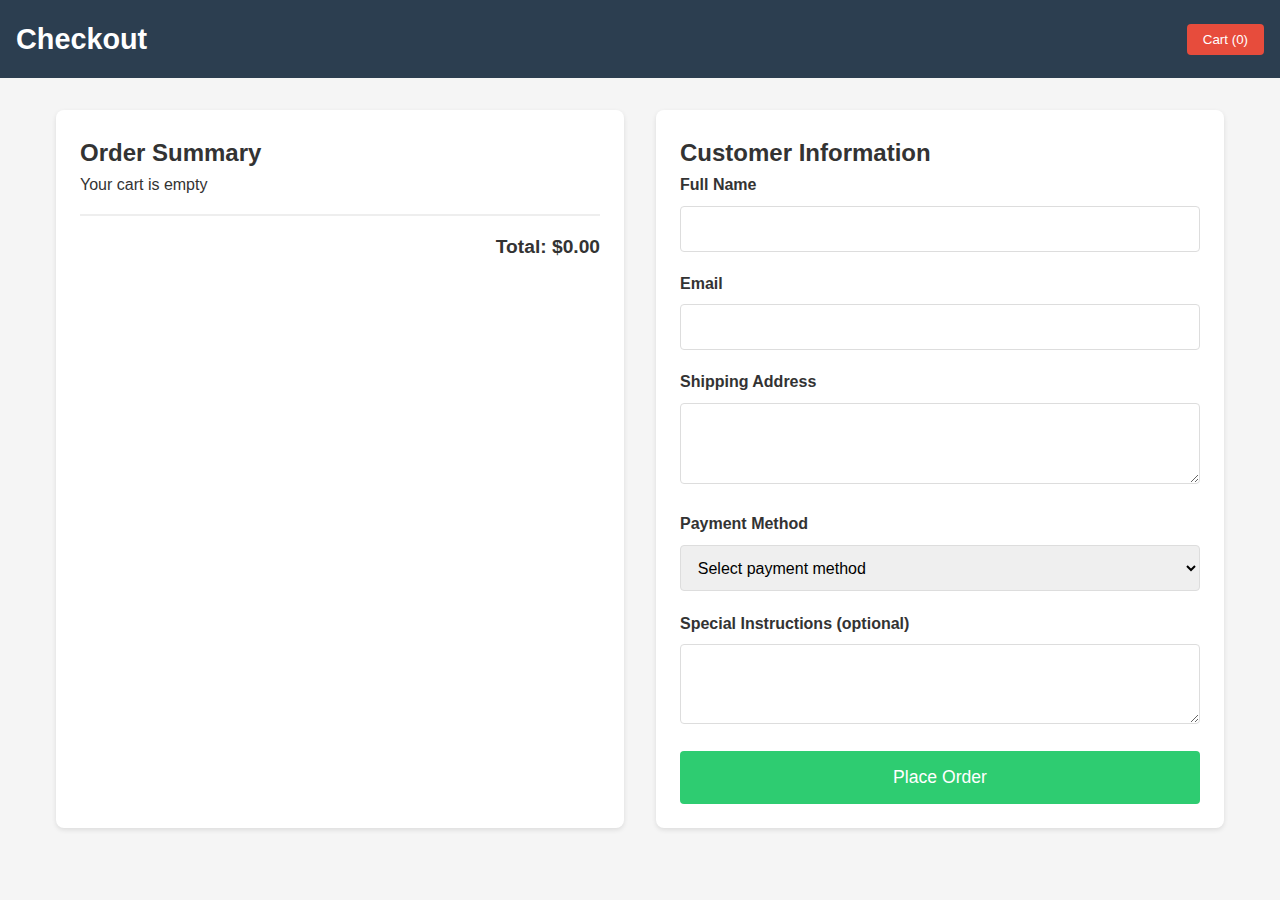
<file: online-store/checkout.html>
<!DOCTYPE html>
<html lang="en">
<head>
    <meta charset="UTF-8">
    <meta name="viewport" content="width=device-width, initial-scale=1.0">
    <title>Checkout - Online Store</title>
    <link rel="stylesheet" href="style.css">
</head>
<body>
    <header>
        <h1>Checkout</h1>
        <button id="cart-btn">Cart (<span id="cart-count">0</span>)</button>
    </header>

    <div class="checkout-container">
        <div class="checkout-summary">
            <h2>Order Summary</h2>
            <div class="order-items" id="order-items">
                <!-- Order items will be loaded here -->
            </div>
            <div class="order-total">
                <p>Total: $<span id="order-total">0.00</span></p>
            </div>
        </div>

        <div class="checkout-form">
            <h2>Customer Information</h2>
            <form id="checkout-form">
                <div class="form-group">
                    <label for="name">Full Name</label>
                    <input type="text" id="name" name="name" required>
                </div>
                <div class="form-group">
                    <label for="email">Email</label>
                    <input type="email" id="email" name="email" required>
                </div>
                <div class="form-group">
                    <label for="address">Shipping Address</label>
                    <textarea id="address" name="address" rows="3" required></textarea>
                </div>
                <div class="form-group">
                    <label for="payment">Payment Method</label>
                    <select id="payment" name="payment" required>
                        <option value="">Select payment method</option>
                        <option value="credit">Credit Card</option>
                        <option value="debit">Debit Card</option>
                        <option value="paypal">PayPal</option>
                    </select>
                </div>
                <div class="form-group">
                    <label for="instructions">Special Instructions (optional)</label>
                    <textarea id="instructions" name="instructions" rows="2"></textarea>
                </div>
                <button type="submit" class="submit-order">Place Order</button>
            </form>
        </div>
    </div>

    <!-- Order Confirmation Modal -->
    <div class="modal" id="confirmation-modal">
        <div class="modal-content">
            <h2>Order Confirmed!</h2>
            <p>Thank you for your purchase.</p>
            <p>Your order has been placed successfully.</p>
            <p>A confirmation email has been sent to <span id="confirmation-email"></span>.</p>
            <button id="return-home">Return to Home</button>
        </div>
    </div>

    <script src="script.js"></script>
    <script>
        // Load cart items on checkout page
        document.addEventListener('DOMContentLoaded', () => {
            const cart = JSON.parse(localStorage.getItem('cart')) || [];
            const orderItemsContainer = document.getElementById('order-items');
            const orderTotal = document.getElementById('order-total');
            const cartCount = document.getElementById('cart-count');
            const confirmationModal = document.getElementById('confirmation-modal');
            const confirmationEmail = document.getElementById('confirmation-email');
            const returnHomeBtn = document.getElementById('return-home');
            const checkoutForm = document.getElementById('checkout-form');
            
            // Update cart count
            const totalItems = cart.reduce((total, item) => total + item.quantity, 0);
            cartCount.textContent = totalItems;
            
            // Render order summary
            if (cart.length === 0) {
                orderItemsContainer.innerHTML = '<p>Your cart is empty</p>';
                orderTotal.textContent = '0.00';
            } else {
                let total = 0;
                orderItemsContainer.innerHTML = '';
                
                cart.forEach(item => {
                    const orderItem = document.createElement('div');
                    orderItem.className = 'order-item';
                    
                    const itemTotal = item.price * item.quantity;
                    total += itemTotal;
                    
                    orderItem.innerHTML = `
                        <div class="order-item-info">
                            <p class="order-item-name">${item.name} x ${item.quantity}</p>
                            <p class="order-item-price">$${itemTotal.toFixed(2)}</p>
                        </div>
                    `;
                    
                    orderItemsContainer.appendChild(orderItem);
                });
                
                orderTotal.textContent = total.toFixed(2);
            }
            
            // Handle form submission
            checkoutForm.addEventListener('submit', (e) => {
                e.preventDefault();
                
                const email = document.getElementById('email').value;
                confirmationEmail.textContent = email;
                
                // Show confirmation modal
                confirmationModal.style.display = 'block';
                
                // Clear cart
                localStorage.removeItem('cart');
            });
            
            // Return home button
            returnHomeBtn.addEventListener('click', () => {
                window.location.href = 'index.html';
            });
            
            // Cart button
            document.getElementById('cart-btn').addEventListener('click', () => {
                window.location.href = 'index.html';
            });
        });
    </script>
</body>
</html>
</file>
<file: online-store/style.css>
/* General Styles */
* {
    margin: 0;
    padding: 0;
    box-sizing: border-box;
    font-family: Arial, sans-serif;
}

body {
    background-color: #f5f5f5;
    color: #333;
    line-height: 1.6;
}

header {
    background-color: #2c3e50;
    color: white;
    padding: 1rem;
    display: flex;
    justify-content: space-between;
    align-items: center;
    flex-wrap: wrap;
}

h1 {
    font-size: 1.8rem;
}

.search-container {
    display: flex;
    margin: 0 1rem;
    flex-grow: 1;
    max-width: 500px;
}

#search-input {
    padding: 0.5rem;
    border: none;
    border-radius: 4px 0 0 4px;
    width: 100%;
}

#search-btn {
    padding: 0.5rem 1rem;
    background-color: #3498db;
    color: white;
    border: none;
    border-radius: 0 4px 4px 0;
    cursor: pointer;
}

#cart-btn {
    padding: 0.5rem 1rem;
    background-color: #e74c3c;
    color: white;
    border: none;
    border-radius: 4px;
    cursor: pointer;
}

.category-filter {
    display: flex;
    justify-content: center;
    padding: 1rem;
    background-color: #ecf0f1;
    flex-wrap: wrap;
}

.category-btn {
    padding: 0.5rem 1rem;
    margin: 0 0.5rem;
    background-color: #bdc3c7;
    border: none;
    border-radius: 4px;
    cursor: pointer;
    transition: background-color 0.3s;
}

.category-btn.active {
    background-color: #3498db;
    color: white;
}

.category-btn:hover {
    background-color: #95a5a6;
}

/* Products Grid */
.products-container {
    display: grid;
    grid-template-columns: repeat(auto-fill, minmax(250px, 1fr));
    gap: 1.5rem;
    padding: 1.5rem;
}

.product-card {
    background-color: white;
    border-radius: 8px;
    overflow: hidden;
    box-shadow: 0 2px 5px rgba(0,0,0,0.1);
    transition: transform 0.3s;
}

.product-card:hover {
    transform: translateY(-5px);
}

.product-image {
    width: 100%;
    height: 200px;
    object-fit: cover;
}

.product-info {
    padding: 1rem;
}

.product-name {
    font-size: 1.1rem;
    margin-bottom: 0.5rem;
}

.product-category {
    display: inline-block;
    background-color: #ecf0f1;
    padding: 0.2rem 0.5rem;
    border-radius: 4px;
    font-size: 0.8rem;
    margin-bottom: 0.5rem;
}

.product-price {
    font-weight: bold;
    color: #e74c3c;
    margin-bottom: 0.5rem;
}

.add-to-cart {
    width: 100%;
    padding: 0.5rem;
    background-color: #2ecc71;
    color: white;
    border: none;
    border-radius: 4px;
    cursor: pointer;
    transition: background-color 0.3s;
}

.add-to-cart:hover {
    background-color: #27ae60;
}

/* Modal Styles */
.modal {
    display: none;
    position: fixed;
    z-index: 1;
    left: 0;
    top: 0;
    width: 100%;
    height: 100%;
    background-color: rgba(0,0,0,0.5);
}

.modal-content {
    background-color: white;
    margin: 10% auto;
    padding: 1.5rem;
    border-radius: 8px;
    width: 80%;
    max-width: 600px;
    max-height: 80vh;
    overflow-y: auto;
}

.close {
    float: right;
    font-size: 1.5rem;
    font-weight: bold;
    cursor: pointer;
}

/* Cart Items */
.cart-item {
    display: flex;
    justify-content: space-between;
    align-items: center;
    padding: 1rem 0;
    border-bottom: 1px solid #eee;
}

.cart-item-info {
    display: flex;
    align-items: center;
}

.cart-item-image {
    width: 60px;
    height: 60px;
    object-fit: cover;
    border-radius: 4px;
    margin-right: 1rem;
}

.cart-item-name {
    font-weight: bold;
}

.cart-item-price {
    color: #e74c3c;
}

.cart-item-quantity {
    display: flex;
    align-items: center;
}

.quantity-btn {
    width: 25px;
    height: 25px;
    background-color: #3498db;
    color: white;
    border: none;
    border-radius: 4px;
    cursor: pointer;
}

.quantity-input {
    width: 40px;
    text-align: center;
    margin: 0 0.5rem;
}

.remove-item {
    background-color: #e74c3c;
    color: white;
    border: none;
    border-radius: 4px;
    padding: 0.3rem 0.5rem;
    cursor: pointer;
    margin-left: 1rem;
}

.cart-total {
    text-align: right;
    font-size: 1.2rem;
    font-weight: bold;
    margin: 1rem 0;
    padding-top: 1rem;
    border-top: 2px solid #eee;
}

#checkout-btn {
    width: 100%;
    padding: 0.8rem;
    background-color: #2ecc71;
    color: white;
    border: none;
    border-radius: 4px;
    font-size: 1rem;
    cursor: pointer;
    transition: background-color 0.3s;
}

#checkout-btn:hover {
    background-color: #27ae60;
}

/* Responsive */
@media (max-width: 768px) {
    header {
        flex-direction: column;
        align-items: stretch;
    }
    
    .search-container {
        margin: 1rem 0;
        max-width: 100%;
    }
    
    .products-container {
        grid-template-columns: repeat(auto-fill, minmax(200px, 1fr));
    }
}

/* Checkout Page Styles */
.checkout-container {
    display: flex;
    max-width: 1200px;
    margin: 2rem auto;
    padding: 0 1rem;
    gap: 2rem;
}

.checkout-summary, .checkout-form {
    flex: 1;
    background-color: white;
    padding: 1.5rem;
    border-radius: 8px;
    box-shadow: 0 2px 5px rgba(0,0,0,0.1);
}

.order-item {
    display: flex;
    justify-content: space-between;
    padding: 0.8rem 0;
    border-bottom: 1px solid #eee;
}

.order-item-name {
    font-weight: bold;
}

.order-item-price {
    color: #e74c3c;
}

.order-total {
    text-align: right;
    font-size: 1.2rem;
    font-weight: bold;
    margin-top: 1rem;
    padding-top: 1rem;
    border-top: 2px solid #eee;
}

.form-group {
    margin-bottom: 1.2rem;
}

.form-group label {
    display: block;
    margin-bottom: 0.5rem;
    font-weight: bold;
}

.form-group input,
.form-group select,
.form-group textarea {
    width: 100%;
    padding: 0.8rem;
    border: 1px solid #ddd;
    border-radius: 4px;
    font-size: 1rem;
}

.form-group textarea {
    resize: vertical;
    min-height: 80px;
}

.submit-order {
    width: 100%;
    padding: 1rem;
    background-color: #2ecc71;
    color: white;
    border: none;
    border-radius: 4px;
    font-size: 1.1rem;
    cursor: pointer;
    transition: background-color 0.3s;
}

.submit-order:hover {
    background-color: #27ae60;
}

/* Notification */
.notification {
    position: fixed;
    bottom: 20px;
    right: 20px;
    background-color: #2ecc71;
    color: white;
    padding: 1rem;
    border-radius: 4px;
    box-shadow: 0 2px 10px rgba(0,0,0,0.2);
    z-index: 1000;
    opacity: 1;
    transition: opacity 0.3s;
}

.notification.fade-out {
    opacity: 0;
}

/* Responsive checkout */
@media (max-width: 768px) {
    .checkout-container {
        flex-direction: column;
    }
}
</file>
